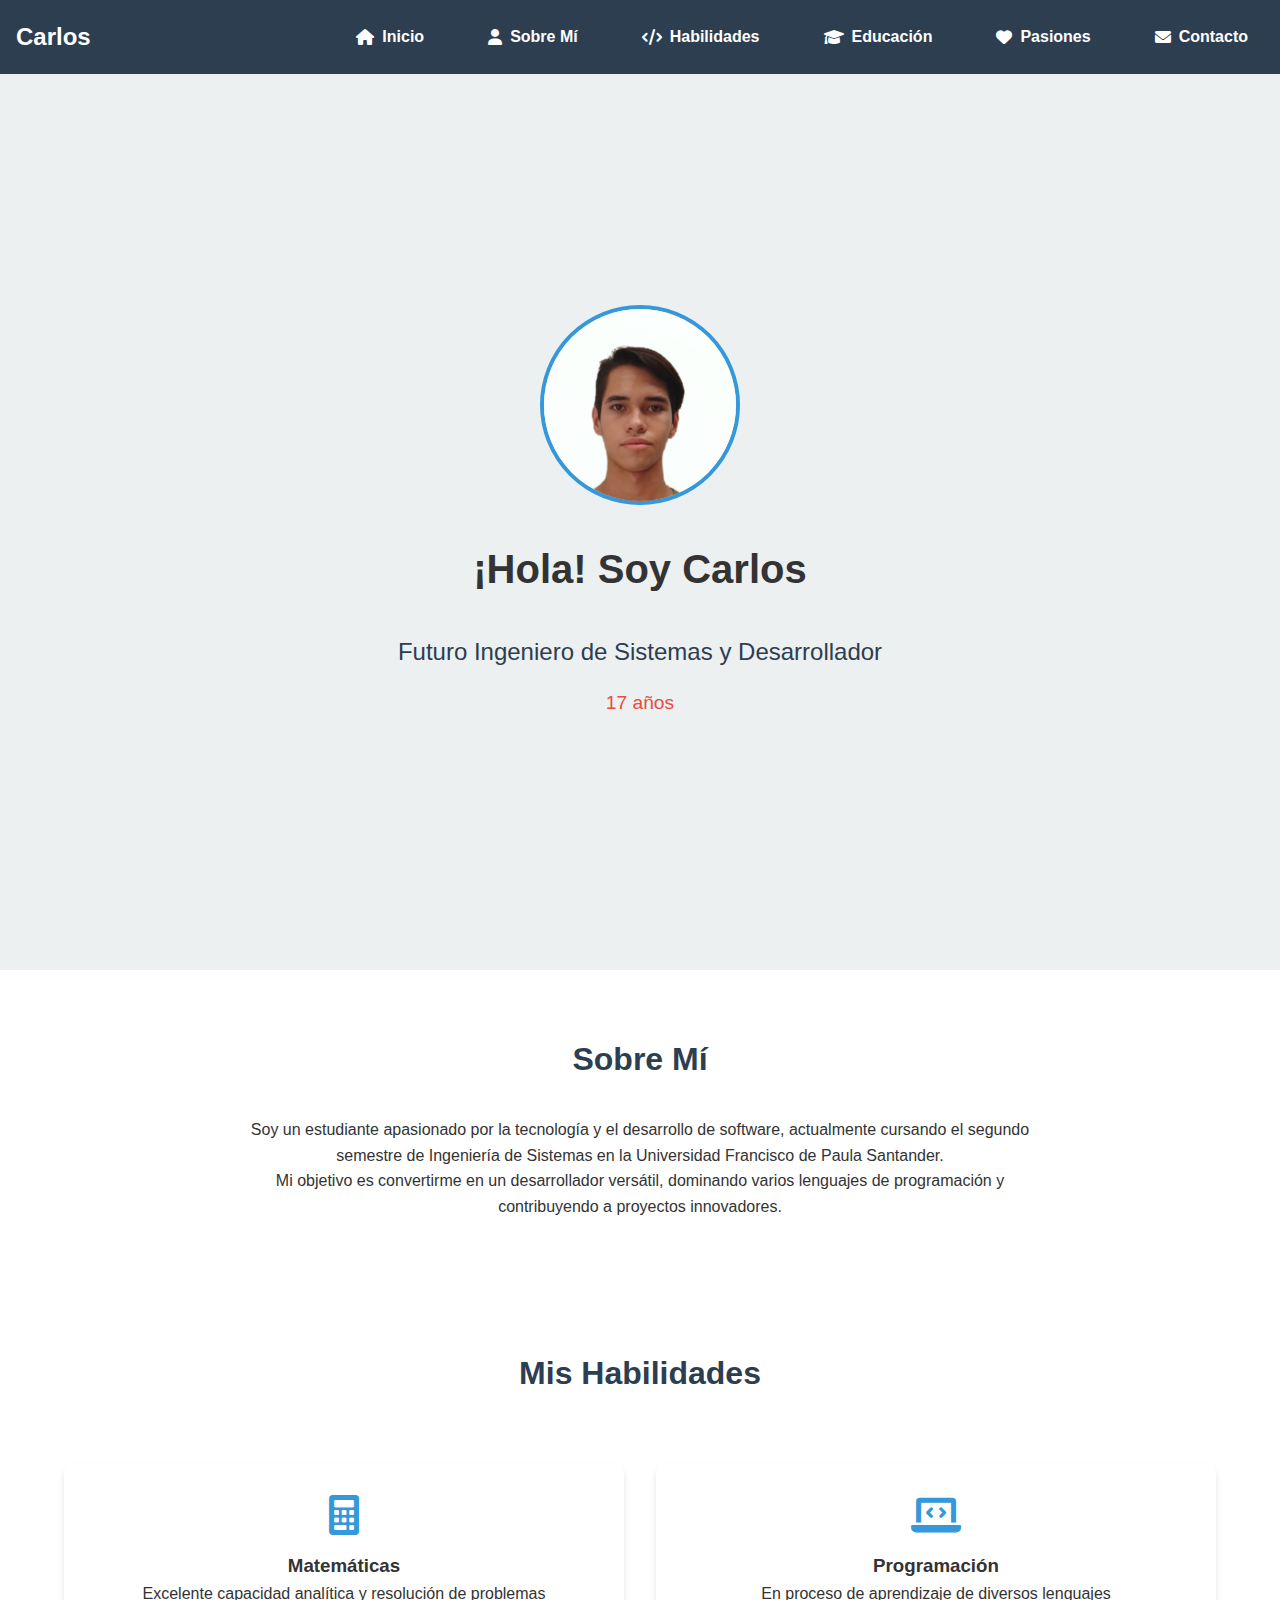
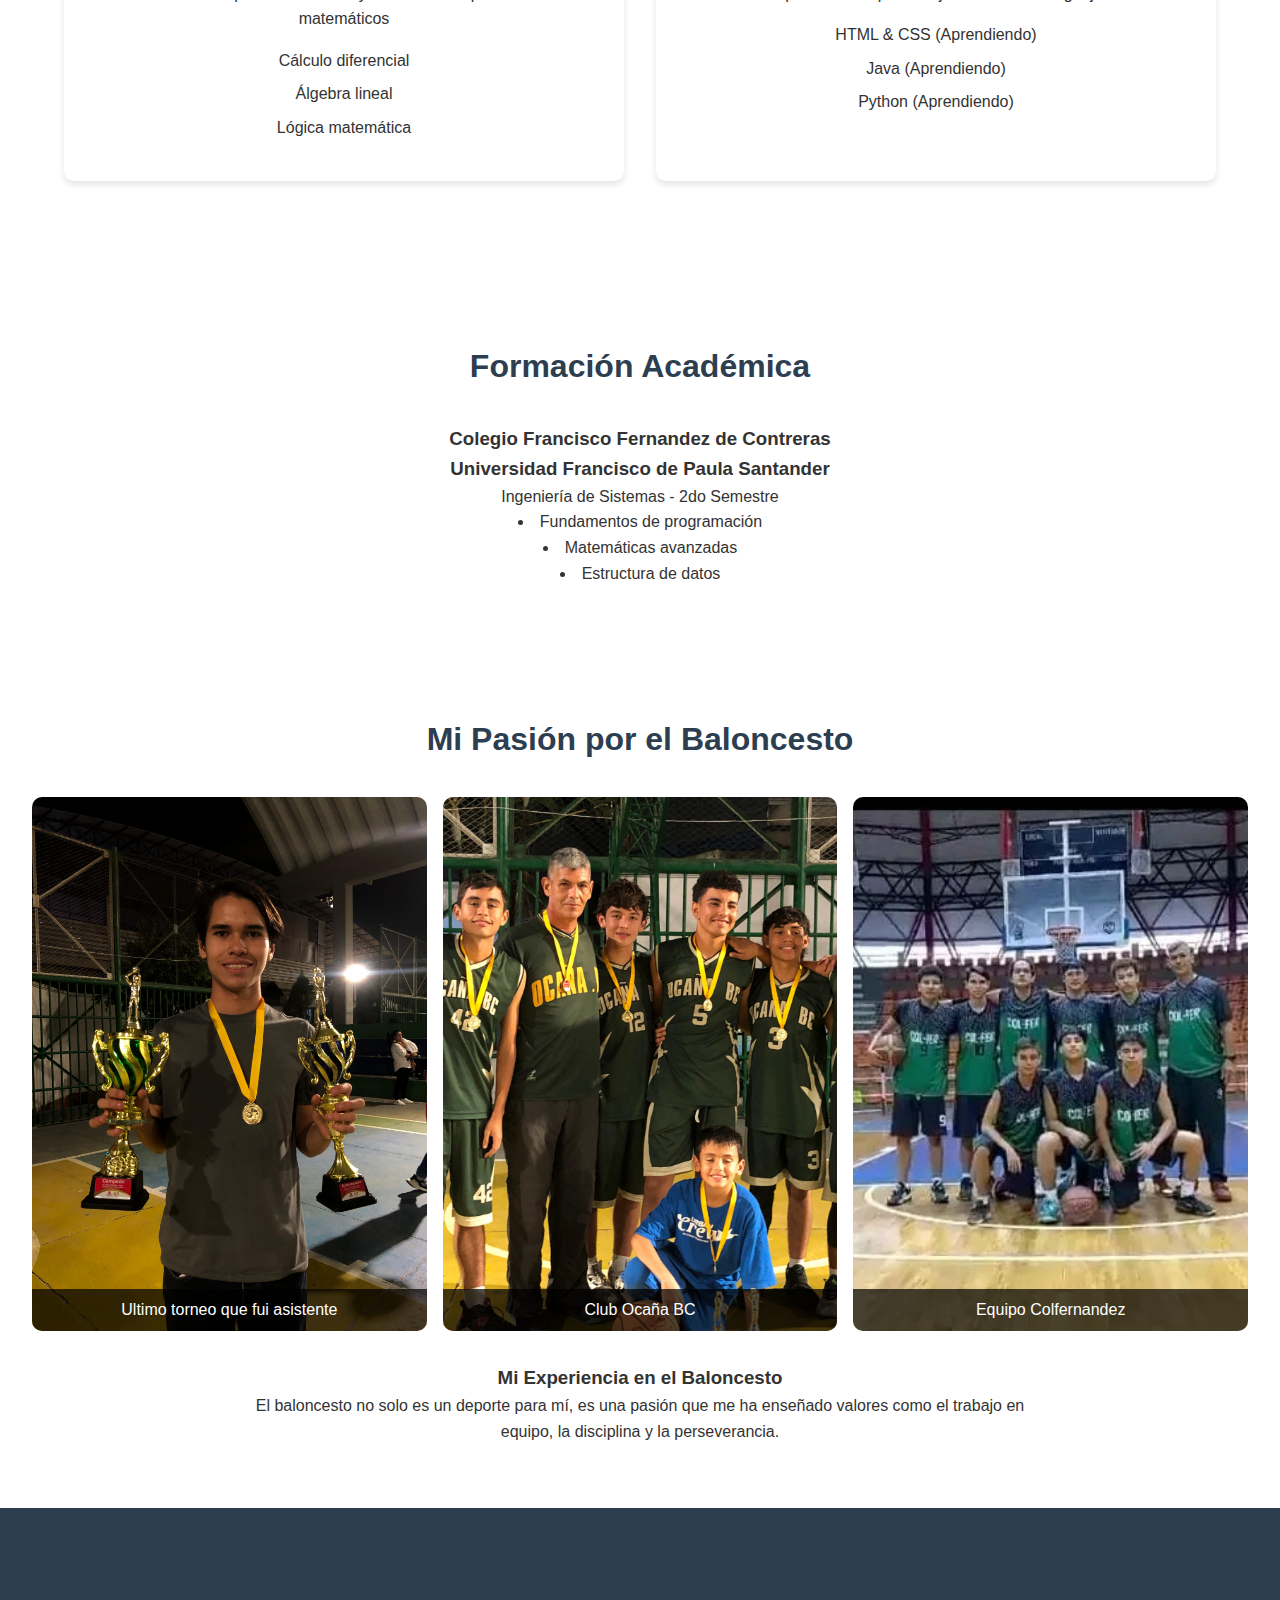
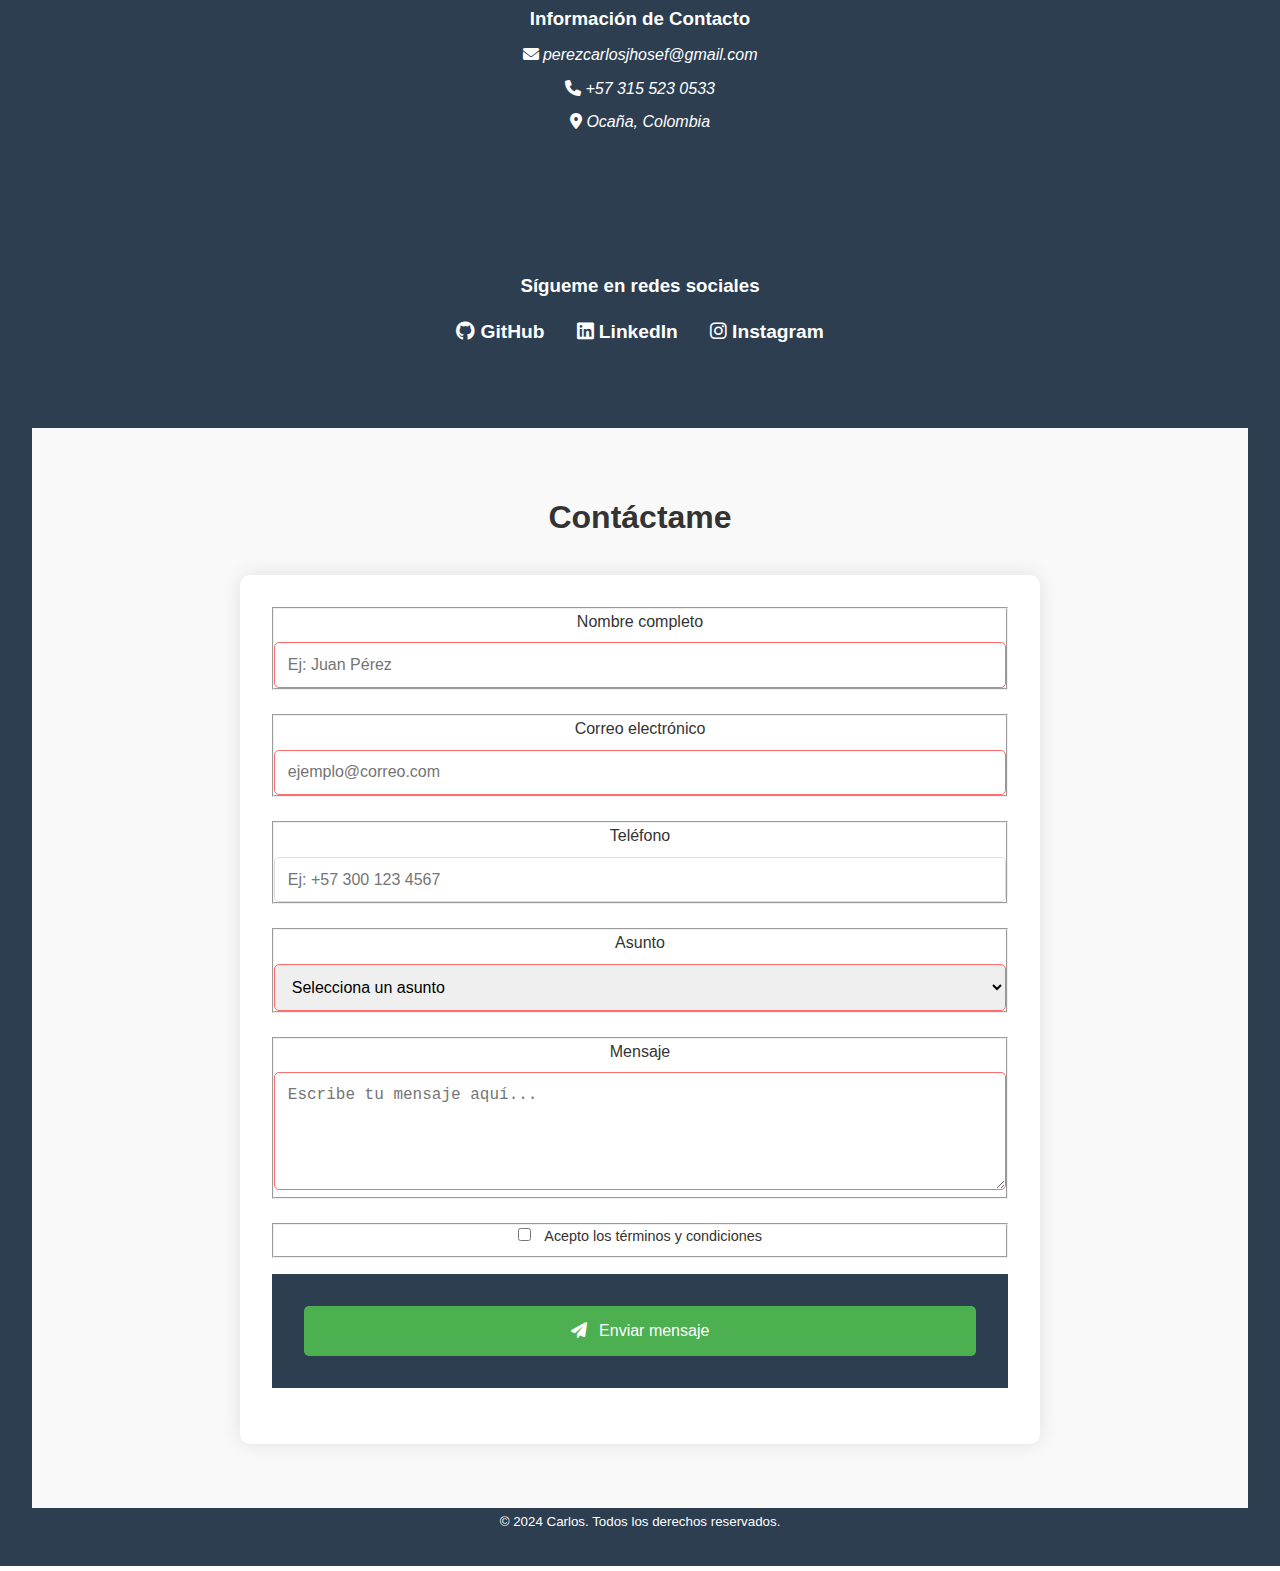
<file: index.html>
<!DOCTYPE html>
<html lang="es">
<head>
    <meta charset="UTF-8">
    <meta name="viewport" content="width=device-width, initial-scale=1.0">
    <title>Mi Currículum - Estudiante de Ingeniería</title>
    <link rel="stylesheet" href="Parcial 2 de mantenimiento/src/styles.css">
    <link rel="stylesheet" href="https://cdnjs.cloudflare.com/ajax/libs/font-awesome/6.0.0/css/all.min.css">
</head>
<body>

<header>
    <nav class="navbar">
        <span class="nav-brand">Carlos</span>
        <input type="checkbox" id="nav-toggle" class="nav-toggle">
        <label for="nav-toggle" class="nav-toggle-label">
            <span class="bar"></span>
            <span class="bar"></span>
            <span class="bar"></span>
        </label>
        <ul class="nav-menu">
            <li><a href="#inicio"><i class="fas fa-home"></i> Inicio</a></li>
            <li><a href="#sobre-mi"><i class="fas fa-user"></i> Sobre Mí</a></li>
            <li><a href="#habilidades"><i class="fas fa-code"></i> Habilidades</a></li>
            <li><a href="#educacion"><i class="fas fa-graduation-cap"></i> Educación</a></li>
            <li><a href="#pasiones"><i class="fas fa-heart"></i> Pasiones</a></li>
            <li><a href="#contacto"><i class="fas fa-envelope"></i> Contacto</a></li>
        </ul>
    </nav>
</header>

    <main>
        <section id="inicio" class="hero">
            <figure class="profile-image">
                <img src= "Parcial 2 de mantenimiento/src/1.jpg" alt="Tu Nombre - Foto de perfil">
            </figure>
            <h1>¡Hola! Soy Carlos</h1>
            <p class="frase">Futuro Ingeniero de Sistemas y Desarrollador</p>
            <p class="age">17 años</p>
        </section>

        <section id="sobre-mi" class="about">
            <h2>Sobre Mí</h2>
            <article class="about-content">
                <p>Soy un estudiante apasionado por la tecnología y el desarrollo de software, 
                    actualmente cursando el segundo semestre de Ingeniería de Sistemas en la 
                    Universidad Francisco de Paula Santander.</p>
                <p>Mi objetivo es convertirme en un desarrollador versátil, dominando 
                    varios lenguajes de programación y contribuyendo a proyectos innovadores.</p>
            </article>
        </section>

        <section id="habilidades" class="skills">
            <h2>Mis Habilidades</h2>
            <article class="skills-container">
                <section class="skill-card">
                    <i class="fas fa-calculator"></i>
                    <h3>Matemáticas</h3>
                    <p>Excelente capacidad analítica y resolución de problemas matemáticos</p>
                    <ul class="skill-list">
                        <li>Cálculo diferencial</li>
                        <li>Álgebra lineal</li>
                        <li>Lógica matemática</li>
                    </ul>
                </section>

                <section class="skill-card">
                    <i class="fas fa-laptop-code"></i>
                    <h3>Programación</h3>
                    <p>En proceso de aprendizaje de diversos lenguajes</p>
                    <ul class="skill-list">
                        <li>HTML & CSS (Aprendiendo) </li>
                        <li>Java (Aprendiendo)</li>
                        <li>Python (Aprendiendo)</li>
                    </ul>
                </section>
            </article>
        </section>

        <section id="educacion" class="education">
            <h2>Formación Académica</h2>
            <article class="education-card">
                <h3>Colegio Francisco Fernandez de Contreras</h3>
                <h3>Universidad Francisco de Paula Santander</h3>
                <p class="education-details">Ingeniería de Sistemas - 2do Semestre</p>
                <ul class="education-list">
                    <li>Fundamentos de programación</li>
                    <li>Matemáticas avanzadas</li>
                    <li>Estructura de datos</li>
                </ul>
            </article>
        </section>

        <section id="pasiones" class="passions">
            <h2>Mi Pasión por el Baloncesto</h2>
            <article class="basketball-gallery">
                <figure class="gallery-item">
                    <a href="Parcial 2 de mantenimiento/src/2.jpg" target="_blank" class="image-link">
                    <img src="Parcial 2 de mantenimiento/src/2.jpg" alt="Jugando baloncesto 1">
                    <figcaption>Ultimo torneo que fui asistente</figcaption>
                    </a>
                </figure>

                <figure class="gallery-item">
                    <a href="Parcial 2 de mantenimiento/src/3.jpg" target="_blank" class="image-link">
                    <img src="Parcial 2 de mantenimiento/src/3.jpg" alt="Jugando baloncesto 2">
                    <figcaption>Club Ocaña BC</figcaption>
                    </a>
                </figure>

                <figure class="gallery-item">
                    <a href="Parcial 2 de mantenimiento/src/4.jpg" target="_blank" class="image-link">
                    <img src="Parcial 2 de mantenimiento/src/4.jpg" alt="Jugando baloncesto 3">
                    <figcaption>Equipo Colfernandez</figcaption>
                    </a>
                </figure>
                
            </article>
            <article class="passion-description">
                <h3>Mi Experiencia en el Baloncesto</h3>
                <p>El baloncesto no solo es un deporte para mí, es una pasión que me ha 
                    enseñado valores como el trabajo en equipo, la disciplina y la 
                    perseverancia.</p>
            </article>
        </section>
    </main>

<footer>
    <section class="contact-info">
        <h3>Información de Contacto</h3>
        <address>
            <p><i class="fas fa-envelope"></i> perezcarlosjhosef@gmail.com</p>
            <p><i class="fas fa-phone"></i> +57 315 523 0533</p>
            <p><i class="fas fa-map-marker-alt"></i> Ocaña, Colombia</p>
        </address>
    </section>
    
    <section class="social-media">
        <h3>Sígueme en redes sociales</h3>
        <nav class="social-links">
            <ul>
                <li>
                    <a href="https://github.com/Carlos-ufpso" target="_blank">
                        <i class="fab fa-github"></i>
                        <span>GitHub</span>
                    </a>
                </li>
                <li>
                    <a href="https://www.linkedin.com/in/carlos-jhosef-perez-maldonado-481720339/" target="_blank">
                        <i class="fab fa-linkedin"></i>
                        <span>LinkedIn</span>
                    </a>
                </li>
                <li>
                    <a href="https://www.instagram.com/carlosj_maldonado23/" target="_blank">
                        <i class="fab fa-instagram"></i>
                        <span>Instagram</span>
                    </a>
                </li>
            </ul>
        </nav>
    </section>
    
    <section id="contacto" class="contact-section">
        <article class="contact-container">
            <h2>Contáctame</h2>
            <form action="#" method="POST" class="contact-form">
                <fieldset class="form-group">
                    <label for="nombre">Nombre completo</label>
                    <input type="text" id="nombre" name="nombre" required 
                        placeholder="Ej: Juan Pérez">
                </fieldset>
    
                <fieldset class="form-group">
                    <label for="email">Correo electrónico</label>
                    <input type="email" id="email" name="email" required 
                        placeholder="ejemplo@correo.com">
                </fieldset>
    
                <fieldset class="form-group">
                    <label for="telefono">Teléfono</label>
                    <input type="tel" id="telefono" name="telefono" 
                        placeholder="Ej: +57 300 123 4567">
                </fieldset>
    
                <fieldset class="form-group">
                    <label for="asunto">Asunto</label>
                    <select id="asunto" name="asunto" required>
                        <option value="">Selecciona un asunto</option>
                        <option value="colaboracion">Colaboración</option>
                        <option value="proyecto">Proyecto</option>
                        <option value="trabajo">Oportunidad laboral</option>
                        <option value="otro">Otro</option>
                    </select>
                </fieldset>
    
                <fieldset class="form-group">
                    <label for="mensaje">Mensaje</label>
                    <textarea id="mensaje" name="mensaje" rows="5" required 
                        placeholder="Escribe tu mensaje aquí..."></textarea>
                </fieldset>
    
                <fieldset class="form-group checkbox-group">
                    <label class="checkbox-container">
                        <input type="checkbox" name="terminos" required>
                        <span class="checkmark"></span>
                        Acepto los términos y condiciones
                    </label>
                </fieldset>
    
                <footer class="form-group">
                    <button type="submit" class="submit-btn">
                        <i class="fas fa-paper-plane"></i> Enviar mensaje
                    </button>
                </footer>
            </form>
        </article>
    </section>
    <small>&copy; 2024 Carlos. Todos los derechos reservados.</small>
</footer>
</body>
</html>
</file>
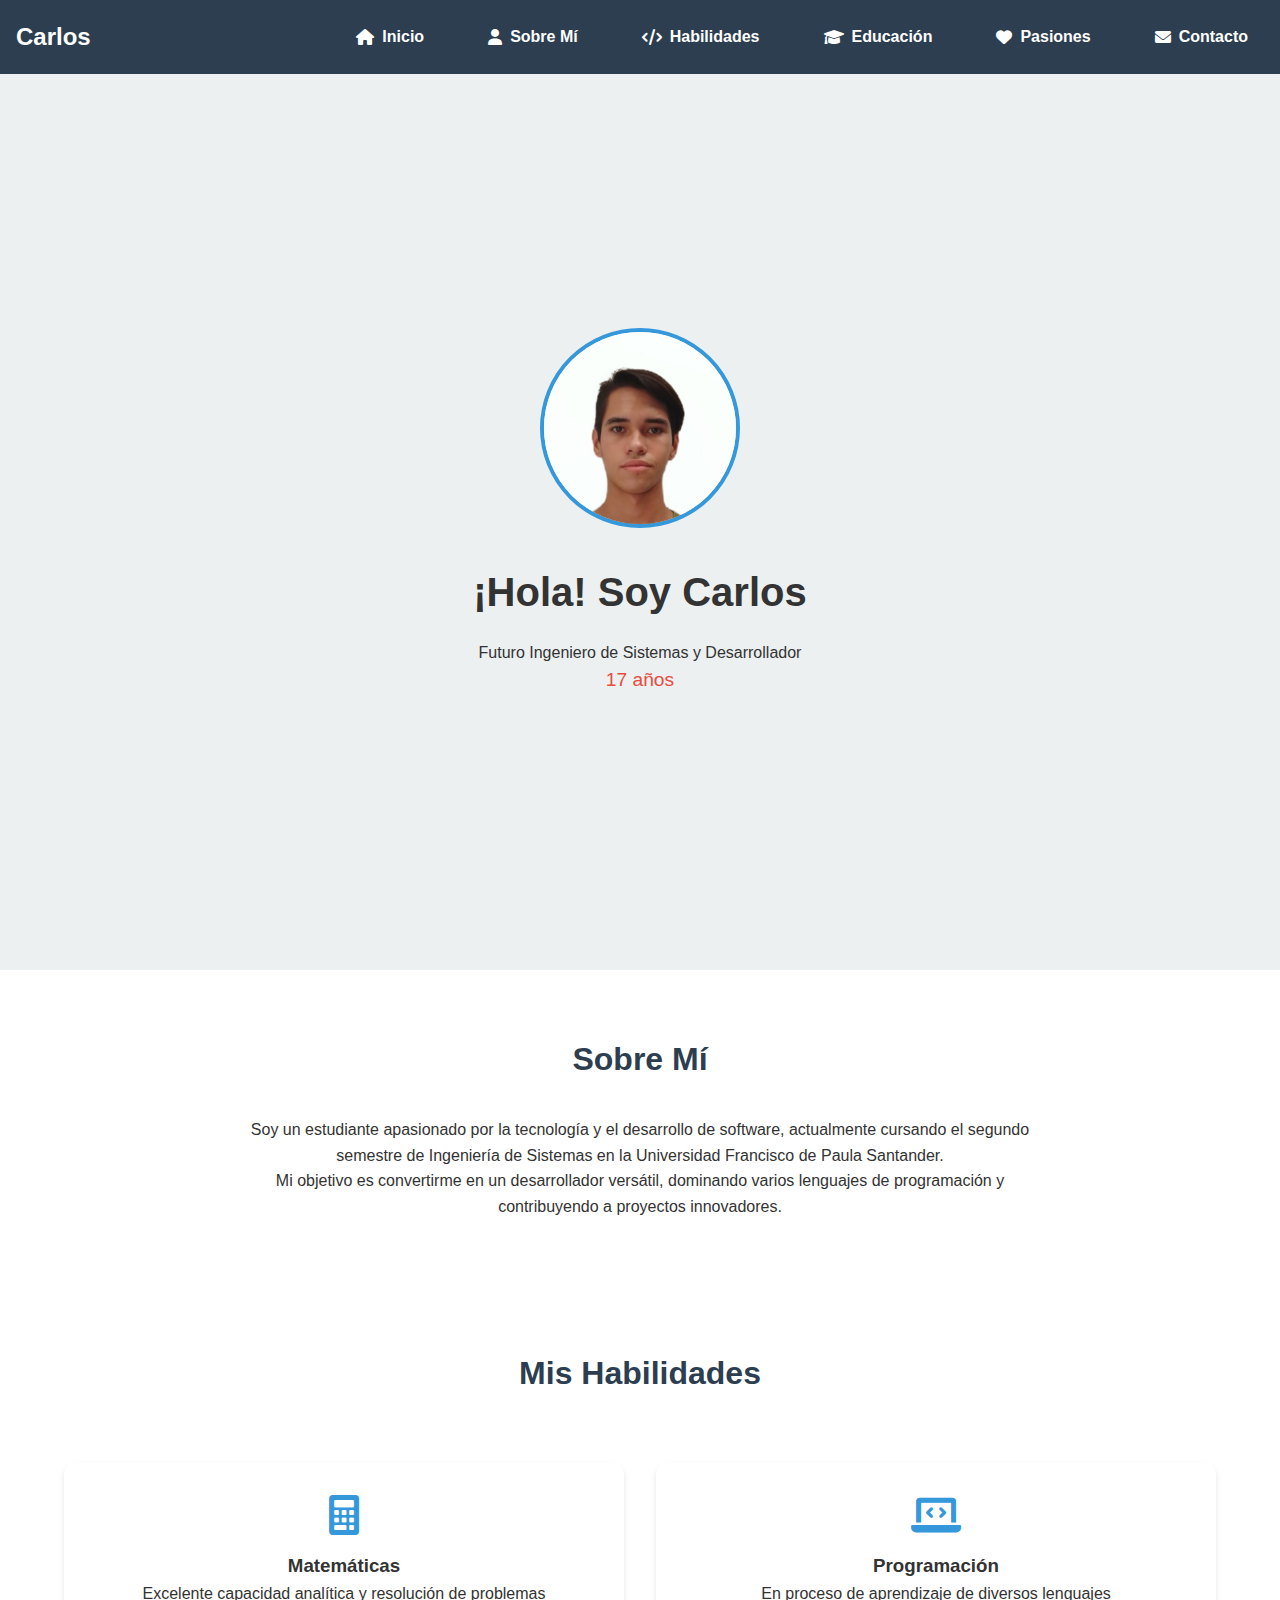
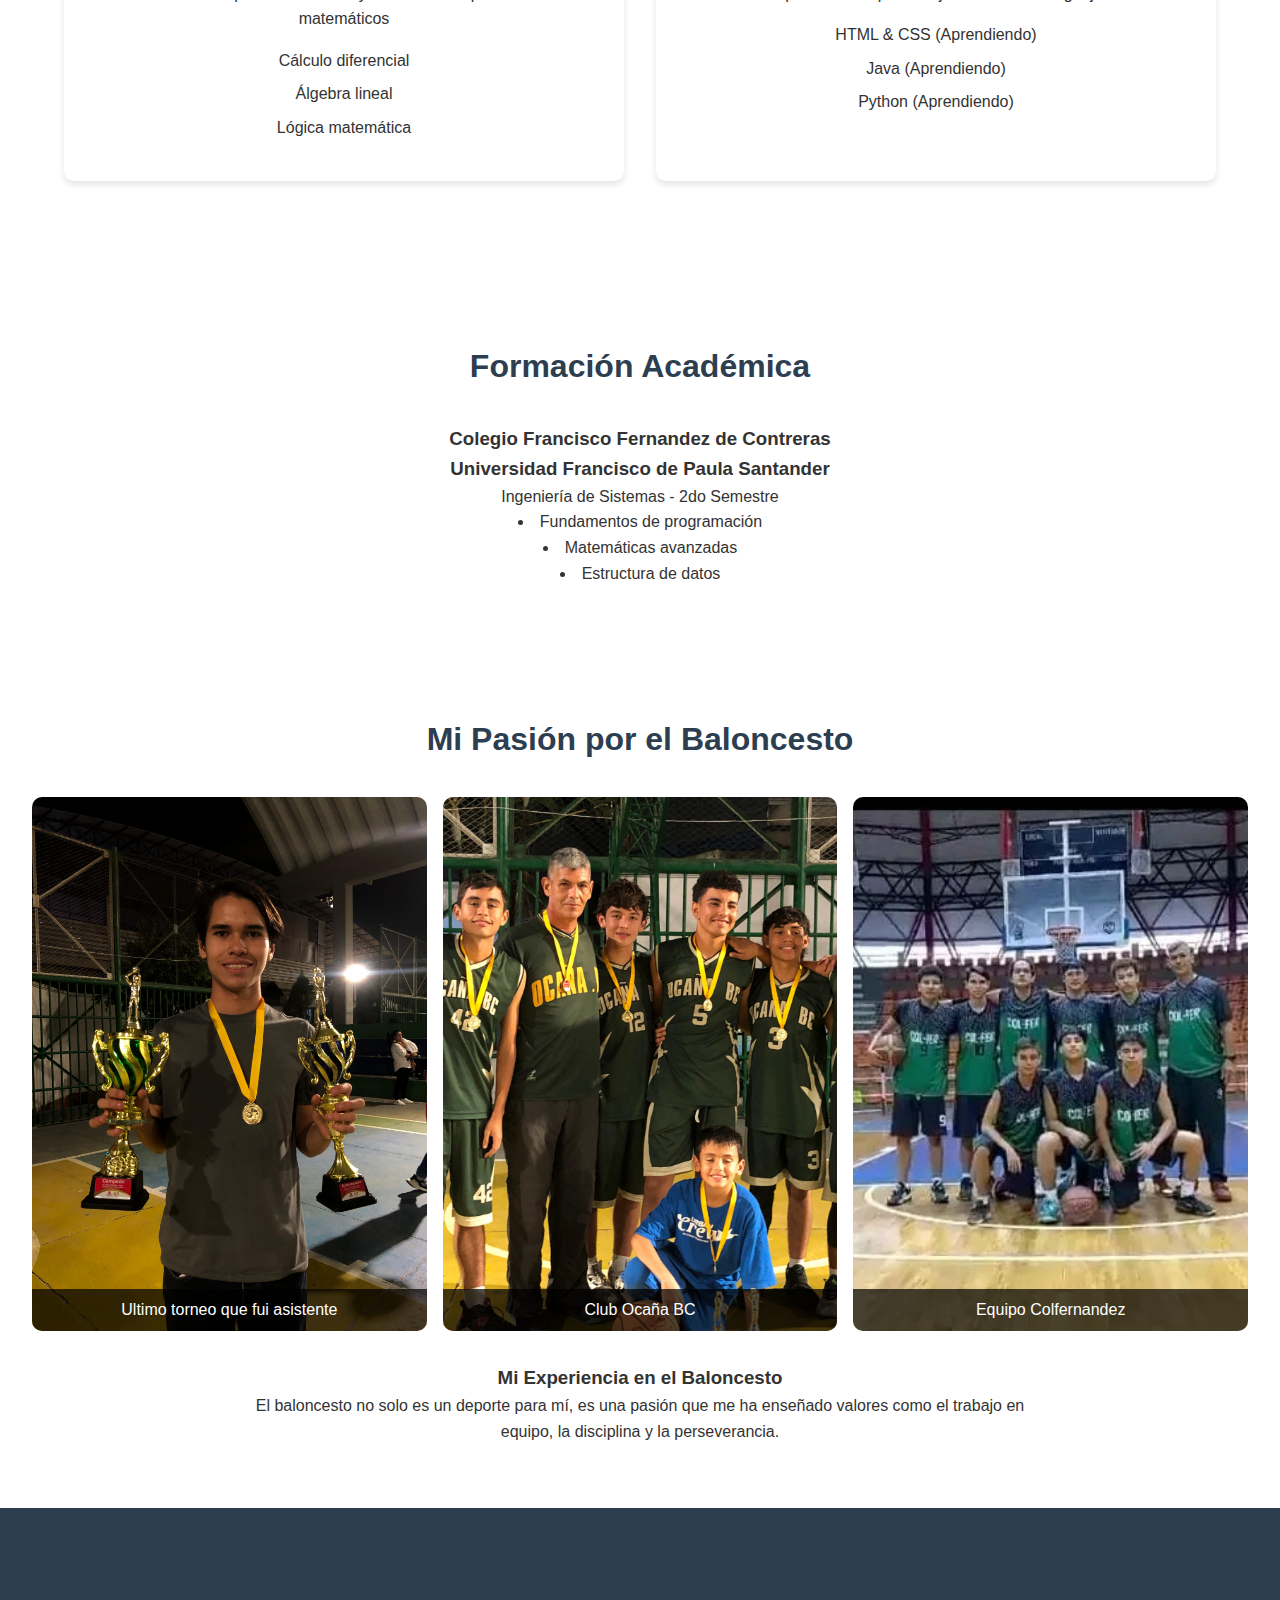
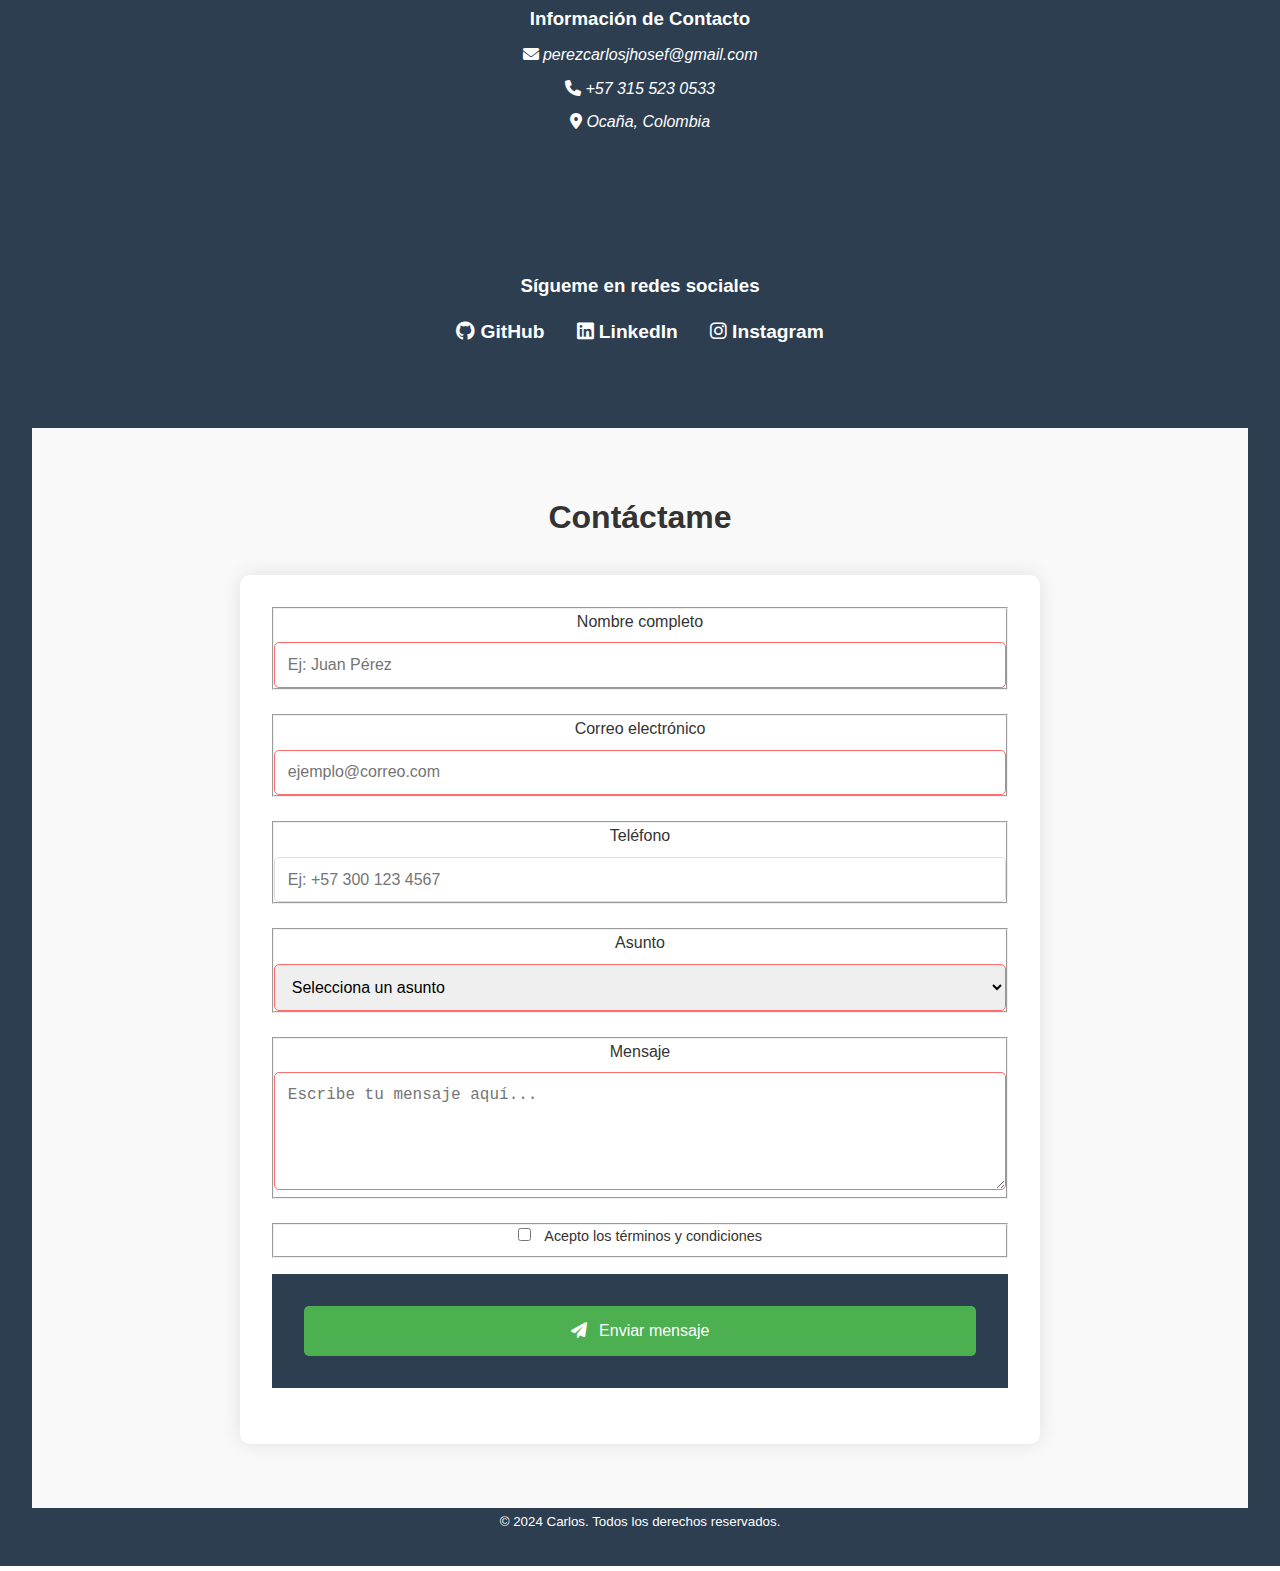
<file: pagina.html>
<!DOCTYPE html>
<html lang="es">
<head>
    <meta charset="UTF-8">
    <meta name="viewport" content="width=device-width, initial-scale=1.0">
    <title>Mi Currículum - Estudiante de Ingeniería</title>
    <link rel="stylesheet" href="Parcial 2 de mantenimiento/src/styles.css">
    <link rel="stylesheet" href="https://cdnjs.cloudflare.com/ajax/libs/font-awesome/6.0.0/css/all.min.css">
</head>
<body>

<header>
    <nav class="navbar">
        <span class="nav-brand">Carlos</span>
        <input type="checkbox" id="nav-toggle" class="nav-toggle">
        <label for="nav-toggle" class="nav-toggle-label">
            <span class="bar"></span>
            <span class="bar"></span>
            <span class="bar"></span>
        </label>
        <ul class="nav-menu">
            <li><a href="#inicio"><i class="fas fa-home"></i> Inicio</a></li>
            <li><a href="#sobre-mi"><i class="fas fa-user"></i> Sobre Mí</a></li>
            <li><a href="#habilidades"><i class="fas fa-code"></i> Habilidades</a></li>
            <li><a href="#educacion"><i class="fas fa-graduation-cap"></i> Educación</a></li>
            <li><a href="#pasiones"><i class="fas fa-heart"></i> Pasiones</a></li>
            <li><a href="#contacto"><i class="fas fa-envelope"></i> Contacto</a></li>
        </ul>
    </nav>
</header>

    <main>
        <section id="inicio" class="hero">
            <figure class="profile-image">
                <img src= "Parcial 2 de mantenimiento/src/1.jpg" alt="Tu Nombre - Foto de perfil">
            </figure>
            <h1>¡Hola! Soy Carlos</h1>
            <p class="subtitle">Futuro Ingeniero de Sistemas y Desarrollador</p>
            <p class="age">17 años</p>
        </section>

        <section id="sobre-mi" class="about">
            <h2>Sobre Mí</h2>
            <article class="about-content">
                <p>Soy un estudiante apasionado por la tecnología y el desarrollo de software, 
                    actualmente cursando el segundo semestre de Ingeniería de Sistemas en la 
                    Universidad Francisco de Paula Santander.</p>
                <p>Mi objetivo es convertirme en un desarrollador versátil, dominando 
                    varios lenguajes de programación y contribuyendo a proyectos innovadores.</p>
            </article>
        </section>

        <section id="habilidades" class="skills">
            <h2>Mis Habilidades</h2>
            <article class="skills-container">
                <section class="skill-card">
                    <i class="fas fa-calculator"></i>
                    <h3>Matemáticas</h3>
                    <p>Excelente capacidad analítica y resolución de problemas matemáticos</p>
                    <ul class="skill-list">
                        <li>Cálculo diferencial</li>
                        <li>Álgebra lineal</li>
                        <li>Lógica matemática</li>
                    </ul>
                </section>

                <section class="skill-card">
                    <i class="fas fa-laptop-code"></i>
                    <h3>Programación</h3>
                    <p>En proceso de aprendizaje de diversos lenguajes</p>
                    <ul class="skill-list">
                        <li>HTML & CSS (Aprendiendo) </li>
                        <li>Java (Aprendiendo)</li>
                        <li>Python (Aprendiendo)</li>
                    </ul>
                </section>
            </article>
        </section>

        <section id="educacion" class="education">
            <h2>Formación Académica</h2>
            <article class="education-card">
                <h3>Colegio Francisco Fernandez de Contreras</h3>
                <h3>Universidad Francisco de Paula Santander</h3>
                <p class="education-details">Ingeniería de Sistemas - 2do Semestre</p>
                <ul class="education-list">
                    <li>Fundamentos de programación</li>
                    <li>Matemáticas avanzadas</li>
                    <li>Estructura de datos</li>
                </ul>
            </article>
        </section>

        <section id="pasiones" class="passions">
            <h2>Mi Pasión por el Baloncesto</h2>
            <article class="basketball-gallery">
                <figure class="gallery-item">
                    <a href="Parcial 2 de mantenimiento/src/2.jpg" target="_blank" class="image-link">
                    <img src="Parcial 2 de mantenimiento/src/2.jpg" alt="Jugando baloncesto 1">
                    <figcaption>Ultimo torneo que fui asistente</figcaption>
                    </a>
                </figure>

                <figure class="gallery-item">
                    <a href="Parcial 2 de mantenimiento/src/3.jpg" target="_blank" class="image-link">
                    <img src="Parcial 2 de mantenimiento/src/3.jpg" alt="Jugando baloncesto 2">
                    <figcaption>Club Ocaña BC</figcaption>
                    </a>
                </figure>

                <figure class="gallery-item">
                    <a href="Parcial 2 de mantenimiento/src/4.jpg" target="_blank" class="image-link">
                    <img src="Parcial 2 de mantenimiento/src/4.jpg" alt="Jugando baloncesto 3">
                    <figcaption>Equipo Colfernandez</figcaption>
                    </a>
                </figure>
                
            </article>
            <article class="passion-description">
                <h3>Mi Experiencia en el Baloncesto</h3>
                <p>El baloncesto no solo es un deporte para mí, es una pasión que me ha 
                    enseñado valores como el trabajo en equipo, la disciplina y la 
                    perseverancia.</p>
            </article>
        </section>
    </main>

<footer>
    <section class="contact-info">
        <h3>Información de Contacto</h3>
        <address>
            <p><i class="fas fa-envelope"></i> perezcarlosjhosef@gmail.com</p>
            <p><i class="fas fa-phone"></i> +57 315 523 0533</p>
            <p><i class="fas fa-map-marker-alt"></i> Ocaña, Colombia</p>
        </address>
    </section>
    
    <section class="social-media">
        <h3>Sígueme en redes sociales</h3>
        <nav class="social-links">
            <ul>
                <li>
                    <a href="https://github.com/Carlos-ufpso" target="_blank">
                        <i class="fab fa-github"></i>
                        <span>GitHub</span>
                    </a>
                </li>
                <li>
                    <a href="https://www.linkedin.com/in/carlos-jhosef-perez-maldonado-481720339/" target="_blank">
                        <i class="fab fa-linkedin"></i>
                        <span>LinkedIn</span>
                    </a>
                </li>
                <li>
                    <a href="https://www.instagram.com/carlosj_maldonado23/" target="_blank">
                        <i class="fab fa-instagram"></i>
                        <span>Instagram</span>
                    </a>
                </li>
            </ul>
        </nav>
    </section>
    
    <!-- Formulario de contacto mejorado -->
    <section id="contacto" class="contact-section">
        <article class="contact-container">
            <h2>Contáctame</h2>
            <form action="#" method="POST" class="contact-form">
                <fieldset class="form-group">
                    <label for="nombre">Nombre completo</label>
                    <input type="text" id="nombre" name="nombre" required 
                        placeholder="Ej: Juan Pérez">
                </fieldset>
    
                <fieldset class="form-group">
                    <label for="email">Correo electrónico</label>
                    <input type="email" id="email" name="email" required 
                        placeholder="ejemplo@correo.com">
                </fieldset>
    
                <fieldset class="form-group">
                    <label for="telefono">Teléfono</label>
                    <input type="tel" id="telefono" name="telefono" 
                        placeholder="Ej: +57 300 123 4567">
                </fieldset>
    
                <fieldset class="form-group">
                    <label for="asunto">Asunto</label>
                    <select id="asunto" name="asunto" required>
                        <option value="">Selecciona un asunto</option>
                        <option value="colaboracion">Colaboración</option>
                        <option value="proyecto">Proyecto</option>
                        <option value="trabajo">Oportunidad laboral</option>
                        <option value="otro">Otro</option>
                    </select>
                </fieldset>
    
                <fieldset class="form-group">
                    <label for="mensaje">Mensaje</label>
                    <textarea id="mensaje" name="mensaje" rows="5" required 
                        placeholder="Escribe tu mensaje aquí..."></textarea>
                </fieldset>
    
                <fieldset class="form-group checkbox-group">
                    <label class="checkbox-container">
                        <input type="checkbox" name="terminos" required>
                        <span class="checkmark"></span>
                        Acepto los términos y condiciones
                    </label>
                </fieldset>
    
                <footer class="form-group">
                    <button type="submit" class="submit-btn">
                        <i class="fas fa-paper-plane"></i> Enviar mensaje
                    </button>
                </footer>
            </form>
        </article>
    </section>
    <small>&copy; 2024 Carlos. Todos los derechos reservados.</small>
</footer>
</body>
</html>
</file>
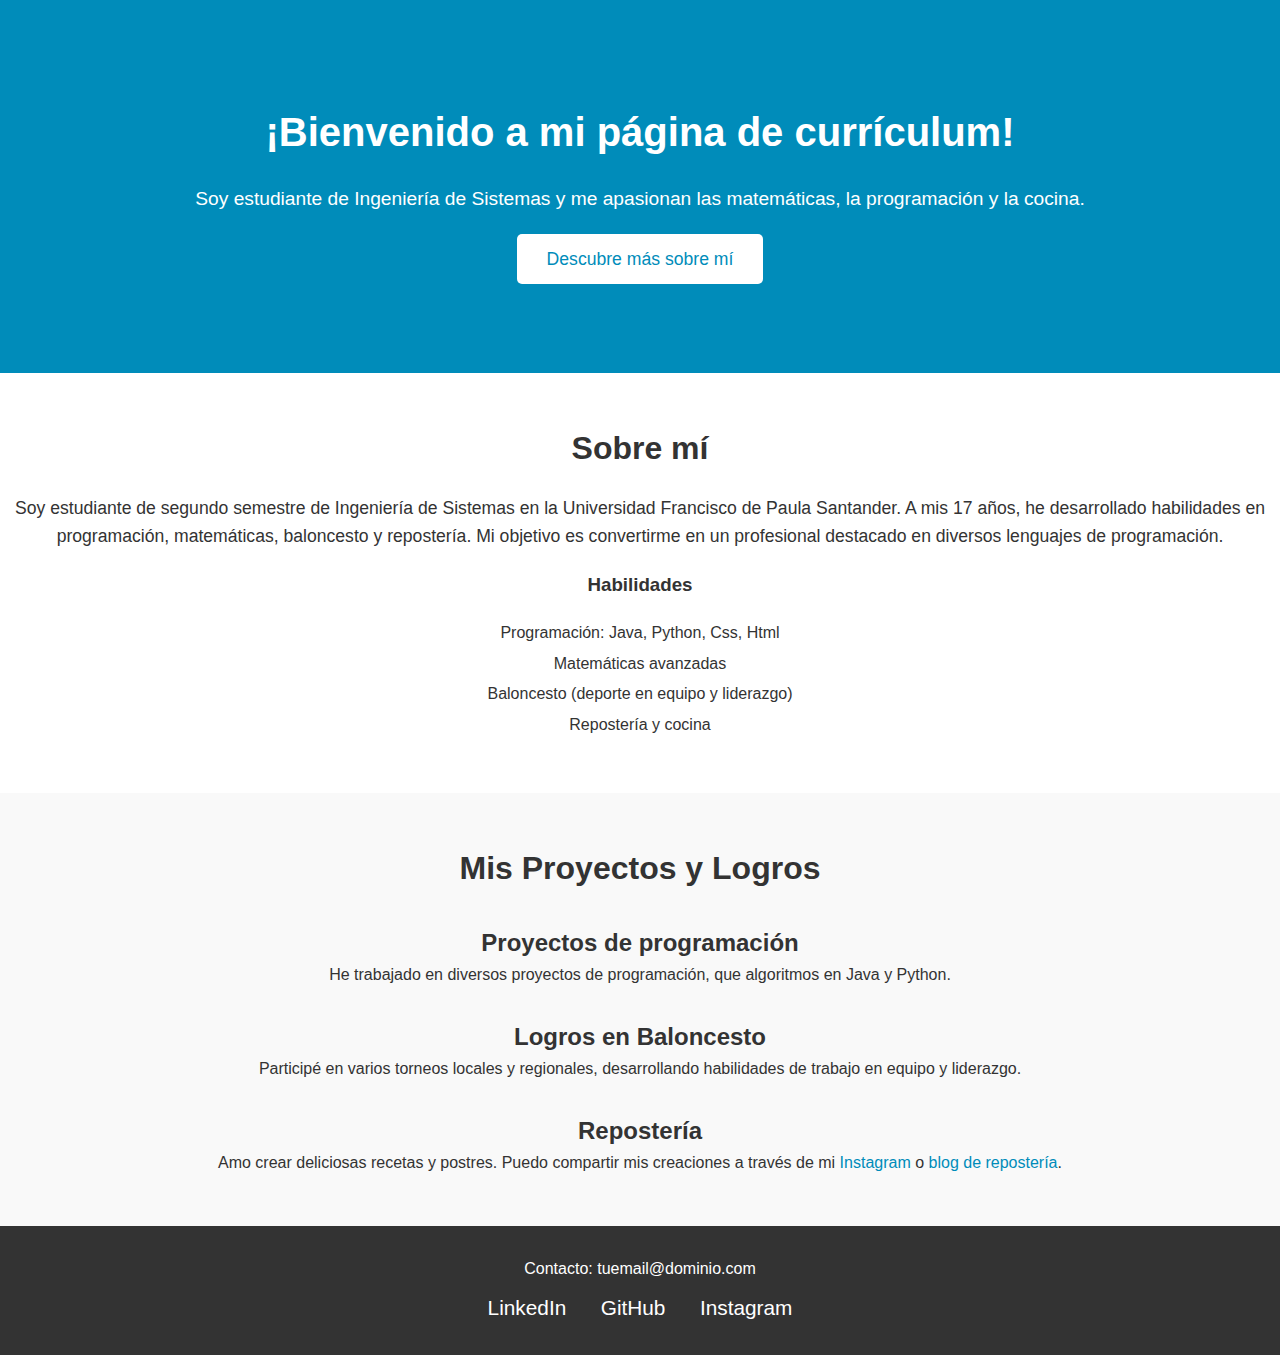
<file: Parcial 2 de mantenimiento/bin/pagina.html>
<!DOCTYPE html>
<html lang="es">
<head>
<meta charset="UTF-8">
<meta name="viewport" content="width=device-width, initial-scale=1.0">
<meta http-equiv="X-UA-Compatible" content="ie=edge">
<title>Mi Currículum - Ingeniero de Sistemas</title>
<link rel="stylesheet" href="styles.css">
</head>
<body>

<!-- Sección 1: CTA -->
<section id="cta">
    <h1>¡Bienvenido a mi página de currículum!</h1>
    <p>Soy estudiante de Ingeniería de Sistemas y me apasionan las matemáticas, la programación y la cocina.</p>
    <a href="#sobre-mi" class="btn">Descubre más sobre mí</a>
</section>

<!-- Sección 2: Sobre mí -->
<section id="sobre-mi">
    <h2>Sobre mí</h2>
    <p>Soy estudiante de segundo semestre de Ingeniería de Sistemas en la Universidad Francisco de Paula Santander. A mis 17 años, he desarrollado habilidades en programación, matemáticas, baloncesto y repostería. Mi objetivo es convertirme en un profesional destacado en diversos lenguajes de programación.</p>
    <h3>Habilidades</h3>
    <ul>
    <li>Programación: Java, Python, Css, Html</li>
    <li>Matemáticas avanzadas</li>
    <li>Baloncesto (deporte en equipo y liderazgo)</li>
    <li>Repostería y cocina</li>
    </ul>
</section>

<!-- Sección 3: Proyectos y Logros -->
<section id="proyectos">
    <h2>Mis Proyectos y Logros</h2>
    <h3>Proyectos de programación</h3>
    <p>He trabajado en diversos proyectos de programación, que algoritmos en Java y Python.</p>
    
    <h3>Logros en Baloncesto</h3>
    <p>Participé en varios torneos locales y regionales, desarrollando habilidades de trabajo en equipo y liderazgo.</p>

    <h3>Repostería</h3>
    <p>Amo crear deliciosas recetas y postres. Puedo compartir mis creaciones a través de mi <a href="#">Instagram</a> o <a href="#">blog de repostería</a>.</p>
</section>

<!-- Footer -->
<footer>
    <p>Contacto: <a href="mailto:tuemail@dominio.com">tuemail@dominio.com</a></p>
    <section class="social-links">
    <a href="https://www.linkedin.com" target="_blank">LinkedIn</a>
    <a href="https://github.com" target="_blank">GitHub</a>
    <a href="https://www.instagram.com" target="_blank">Instagram</a>
    </section>
</footer>

</body>
</html>
</file>
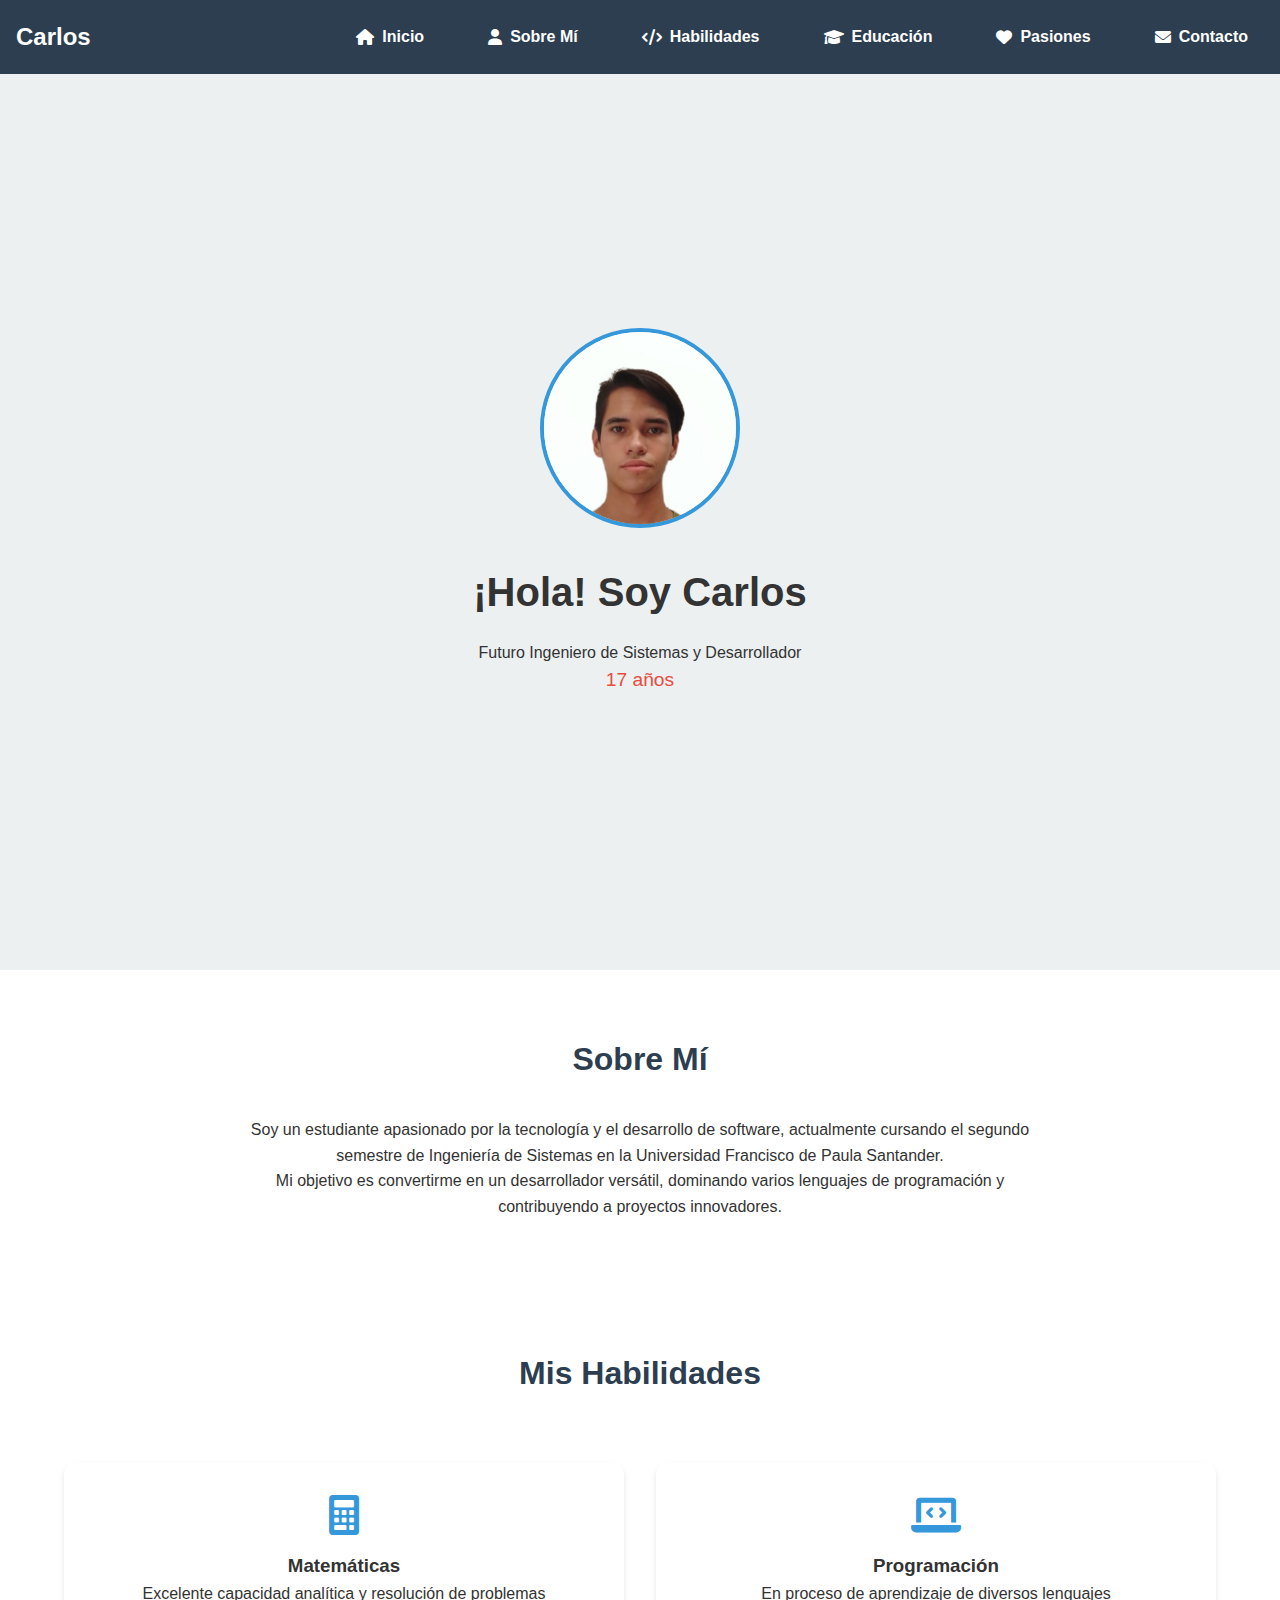
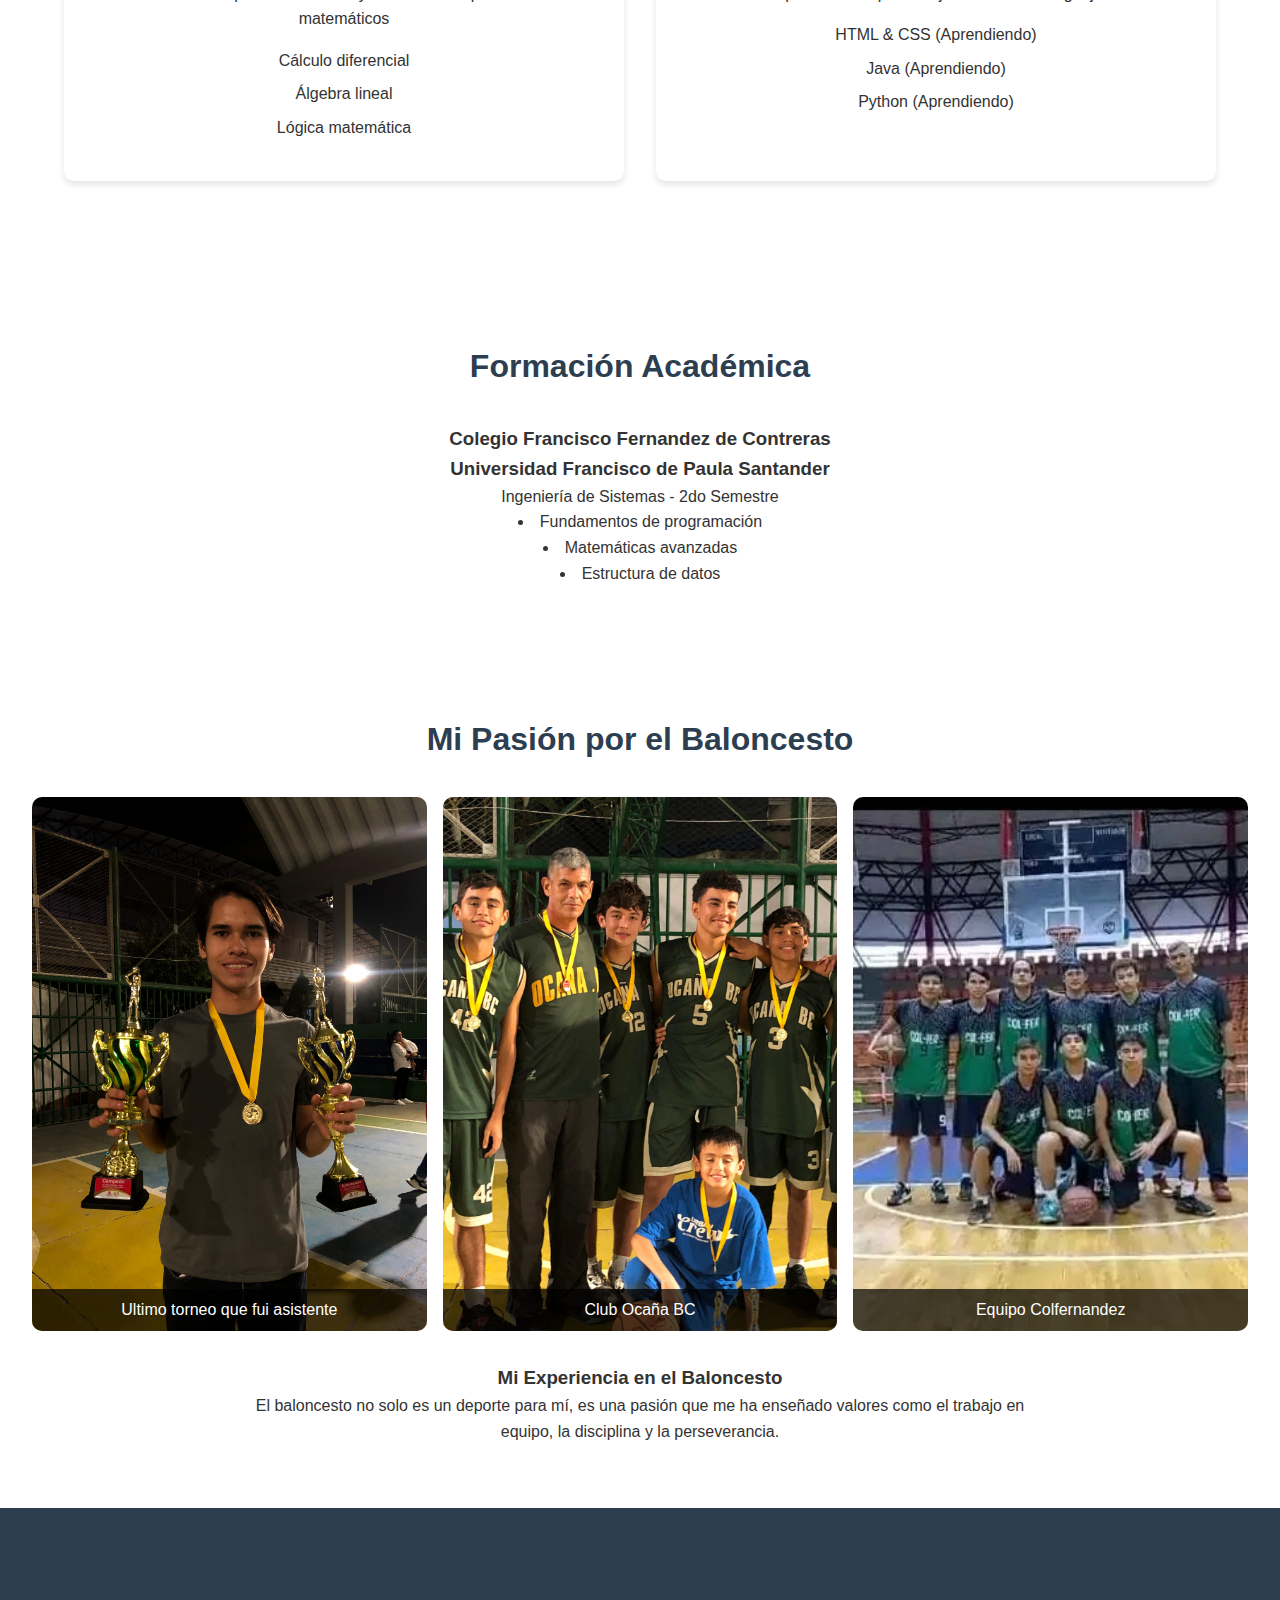
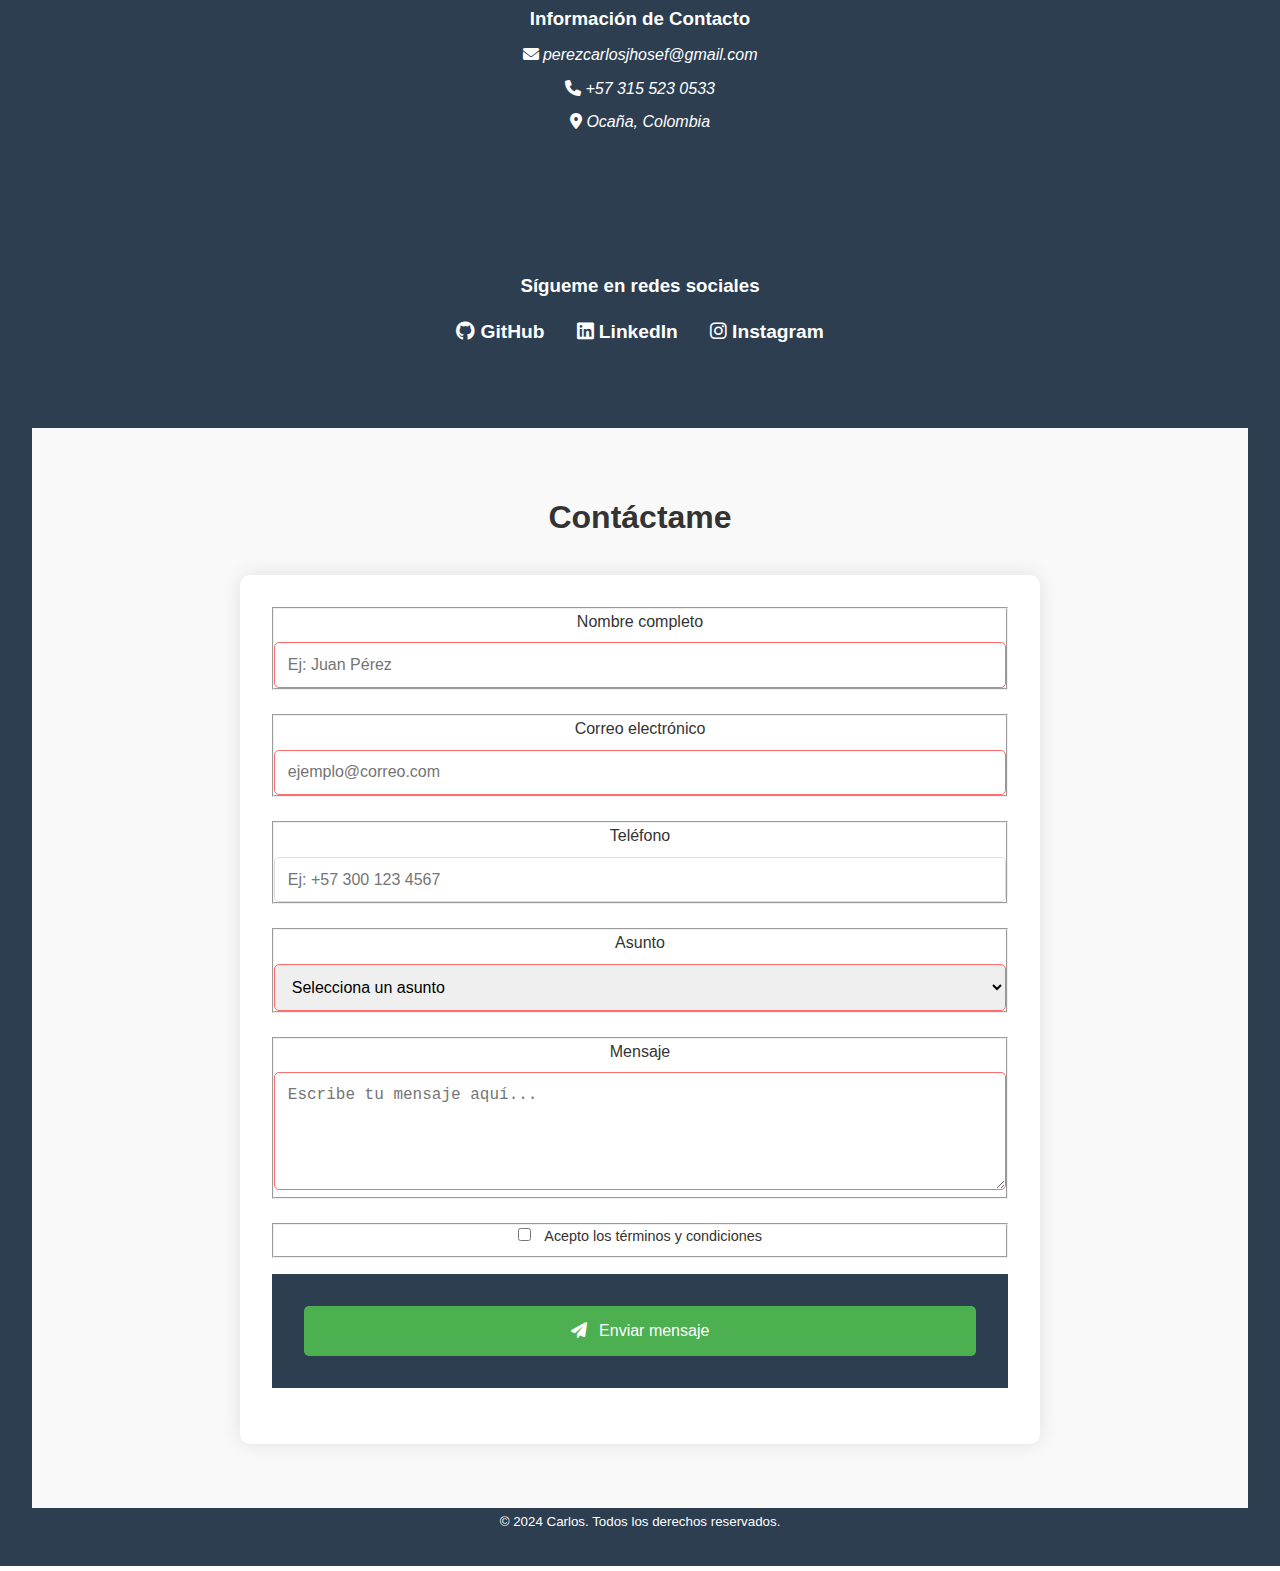
<file: Parcial 2 de mantenimiento/src/pagina.html>
<!DOCTYPE html>
<html lang="es">
<head>
    <meta charset="UTF-8">
    <meta name="viewport" content="width=device-width, initial-scale=1.0">
    <title>Mi Currículum - Estudiante de Ingeniería</title>
    <link rel="stylesheet" href="styles.css">
    <link rel="stylesheet" href="https://cdnjs.cloudflare.com/ajax/libs/font-awesome/6.0.0/css/all.min.css">
</head>
<body>

<header>
    <nav class="navbar">
        <span class="nav-brand">Carlos</span>
        <input type="checkbox" id="nav-toggle" class="nav-toggle">
        <label for="nav-toggle" class="nav-toggle-label">
            <span class="bar"></span>
            <span class="bar"></span>
            <span class="bar"></span>
        </label>
        <ul class="nav-menu">
            <li><a href="#inicio"><i class="fas fa-home"></i> Inicio</a></li>
            <li><a href="#sobre-mi"><i class="fas fa-user"></i> Sobre Mí</a></li>
            <li><a href="#habilidades"><i class="fas fa-code"></i> Habilidades</a></li>
            <li><a href="#educacion"><i class="fas fa-graduation-cap"></i> Educación</a></li>
            <li><a href="#pasiones"><i class="fas fa-heart"></i> Pasiones</a></li>
            <li><a href="#contacto"><i class="fas fa-envelope"></i> Contacto</a></li>
        </ul>
    </nav>
</header>

    <main>
        <section id="inicio" class="hero">
            <figure class="profile-image">
                <img src= "1.jpg" alt="Tu Nombre - Foto de perfil">
            </figure>
            <h1>¡Hola! Soy Carlos</h1>
            <p class="subtitle">Futuro Ingeniero de Sistemas y Desarrollador</p>
            <p class="age">17 años</p>
        </section>

        <section id="sobre-mi" class="about">
            <h2>Sobre Mí</h2>
            <article class="about-content">
                <p>Soy un estudiante apasionado por la tecnología y el desarrollo de software, 
                    actualmente cursando el segundo semestre de Ingeniería de Sistemas en la 
                    Universidad Francisco de Paula Santander.</p>
                <p>Mi objetivo es convertirme en un desarrollador versátil, dominando 
                    varios lenguajes de programación y contribuyendo a proyectos innovadores.</p>
            </article>
        </section>

        <section id="habilidades" class="skills">
            <h2>Mis Habilidades</h2>
            <article class="skills-container">
                <section class="skill-card">
                    <i class="fas fa-calculator"></i>
                    <h3>Matemáticas</h3>
                    <p>Excelente capacidad analítica y resolución de problemas matemáticos</p>
                    <ul class="skill-list">
                        <li>Cálculo diferencial</li>
                        <li>Álgebra lineal</li>
                        <li>Lógica matemática</li>
                    </ul>
                </section>

                <section class="skill-card">
                    <i class="fas fa-laptop-code"></i>
                    <h3>Programación</h3>
                    <p>En proceso de aprendizaje de diversos lenguajes</p>
                    <ul class="skill-list">
                        <li>HTML & CSS (Aprendiendo) </li>
                        <li>Java (Aprendiendo)</li>
                        <li>Python (Aprendiendo)</li>
                    </ul>
                </section>
            </article>
        </section>

        <section id="educacion" class="education">
            <h2>Formación Académica</h2>
            <article class="education-card">
                <h3>Colegio Francisco Fernandez de Contreras</h3>
                <h3>Universidad Francisco de Paula Santander</h3>
                <p class="education-details">Ingeniería de Sistemas - 2do Semestre</p>
                <ul class="education-list">
                    <li>Fundamentos de programación</li>
                    <li>Matemáticas avanzadas</li>
                    <li>Estructura de datos</li>
                </ul>
            </article>
        </section>

        <section id="pasiones" class="passions">
            <h2>Mi Pasión por el Baloncesto</h2>
            <article class="basketball-gallery">
                <figure class="gallery-item">
                    <a href="2.jpg" target="_blank" class="image-link">
                    <img src="2.jpg" alt="Jugando baloncesto 1">
                    <figcaption>Ultimo torneo que fui asistente</figcaption>
                    </a>
                </figure>

                <figure class="gallery-item">
                    <a href="3.jpg" target="_blank" class="image-link">
                    <img src="3.jpg" alt="Jugando baloncesto 2">
                    <figcaption>Club Ocaña BC</figcaption>
                    </a>
                </figure>

                <figure class="gallery-item">
                    <a href="4.jpg" target="_blank" class="image-link">
                    <img src="4.jpg" alt="Jugando baloncesto 3">
                    <figcaption>Equipo Colfernandez</figcaption>
                    </a>
                </figure>
                
            </article>
            <article class="passion-description">
                <h3>Mi Experiencia en el Baloncesto</h3>
                <p>El baloncesto no solo es un deporte para mí, es una pasión que me ha 
                    enseñado valores como el trabajo en equipo, la disciplina y la 
                    perseverancia.</p>
            </article>
        </section>
    </main>

<footer>
    <section class="contact-info">
        <h3>Información de Contacto</h3>
        <address>
            <p><i class="fas fa-envelope"></i> perezcarlosjhosef@gmail.com</p>
            <p><i class="fas fa-phone"></i> +57 315 523 0533</p>
            <p><i class="fas fa-map-marker-alt"></i> Ocaña, Colombia</p>
        </address>
    </section>
    
    <section class="social-media">
        <h3>Sígueme en redes sociales</h3>
        <nav class="social-links">
            <ul>
                <li>
                    <a href="https://github.com/Carlos-ufpso" target="_blank">
                        <i class="fab fa-github"></i>
                        <span>GitHub</span>
                    </a>
                </li>
                <li>
                    <a href="https://www.linkedin.com/in/carlos-jhosef-perez-maldonado-481720339/" target="_blank">
                        <i class="fab fa-linkedin"></i>
                        <span>LinkedIn</span>
                    </a>
                </li>
                <li>
                    <a href="https://www.instagram.com/carlosj_maldonado23/" target="_blank">
                        <i class="fab fa-instagram"></i>
                        <span>Instagram</span>
                    </a>
                </li>
            </ul>
        </nav>
    </section>
    
    <!-- Formulario de contacto mejorado -->
    <section id="contacto" class="contact-section">
        <article class="contact-container">
            <h2>Contáctame</h2>
            <form action="#" method="POST" class="contact-form">
                <fieldset class="form-group">
                    <label for="nombre">Nombre completo</label>
                    <input type="text" id="nombre" name="nombre" required 
                        placeholder="Ej: Juan Pérez">
                </fieldset>
    
                <fieldset class="form-group">
                    <label for="email">Correo electrónico</label>
                    <input type="email" id="email" name="email" required 
                        placeholder="ejemplo@correo.com">
                </fieldset>
    
                <fieldset class="form-group">
                    <label for="telefono">Teléfono</label>
                    <input type="tel" id="telefono" name="telefono" 
                        placeholder="Ej: +57 300 123 4567">
                </fieldset>
    
                <fieldset class="form-group">
                    <label for="asunto">Asunto</label>
                    <select id="asunto" name="asunto" required>
                        <option value="">Selecciona un asunto</option>
                        <option value="colaboracion">Colaboración</option>
                        <option value="proyecto">Proyecto</option>
                        <option value="trabajo">Oportunidad laboral</option>
                        <option value="otro">Otro</option>
                    </select>
                </fieldset>
    
                <fieldset class="form-group">
                    <label for="mensaje">Mensaje</label>
                    <textarea id="mensaje" name="mensaje" rows="5" required 
                        placeholder="Escribe tu mensaje aquí..."></textarea>
                </fieldset>
    
                <fieldset class="form-group checkbox-group">
                    <label class="checkbox-container">
                        <input type="checkbox" name="terminos" required>
                        <span class="checkmark"></span>
                        Acepto los términos y condiciones
                    </label>
                </fieldset>
    
                <footer class="form-group">
                    <button type="submit" class="submit-btn">
                        <i class="fas fa-paper-plane"></i> Enviar mensaje
                    </button>
                </footer>
            </form>
        </article>
    </section>
    <small>&copy; 2024 Carlos. Todos los derechos reservados.</small>
</footer>
</body>
</html>
</file>
<file: Parcial 2 de mantenimiento/src/styles.css>
:root {
    --primary-color: #2c3e50;
    --secondary-color: #3498db;
    --accent-color: #e74c3c;
    --text-color: #333;
    --light-bg: #ecf0f1;
    --card-shadow: 0 4px 6px rgba(0, 0, 0, 0.1);
}

* {
    margin: 0;
    padding: 0;
    box-sizing: border-box;
}

html {
    scroll-behavior: smooth;
}

body {
    font-family: 'Arial', sans-serif;
    line-height: 1.6;
    color: var(--text-color);
}

header {
    background-color: var(--primary-color);
    padding: 1rem;
    position: fixed;
    width: 100%;
    top: 0;
    z-index: 1000;
}

nav ul {
    list-style: none;
    display: flex;
    justify-content: center;
    gap: 2rem;
}

nav a {
    color: white;
    text-decoration: none;
    font-weight: bold;
    transition: color 0.3s ease;
}

nav a:hover {
    color: var(--secondary-color);
}

.hero {
    height: 100vh;
    display: flex;
    flex-direction: column;
    justify-content: center;
    align-items: center;
    text-align: center;
    background-color: var(--light-bg);
    padding: 2rem;
    margin-top: 60px;
}

.profile-image {
    width: 200px;
    height: 200px;
    border-radius: 50%;
    overflow: hidden;
    margin-bottom: 2rem;
    border: 4px solid var(--secondary-color);
}

.profile-image img {
    width: 100%;
    height: 100%;
    object-fit: cover;
}

.frase {
    font-size: 1.5rem;
    color: var(--primary-color);
    margin: 1rem 0;
}

.age {
    font-size: 1.2rem;
    color: var(--accent-color);
    margin-bottom: 1rem;
}



.cta-button:hover {
    transform: scale(1.05);
}

section {
    padding: 4rem 2rem;
}

h1 {
    font-size: 2.5rem;
    margin-bottom: 1rem;
}

h2 {
    font-size: 2rem;
    margin-bottom: 2rem;
    text-align: center;
    color: var(--primary-color);
}

.skills-container {
    display: grid;
    grid-template-columns: repeat(auto-fit, minmax(300px, 1fr));
    gap: 2rem;
    padding: 2rem;
}

.skill-card {
    background-color: white;
    padding: 2rem;
    border-radius: 10px;
    box-shadow: var(--card-shadow);
    text-align: center;
    transition: transform 0.3s ease;
}

.skill-card:hover {
    transform: translateY(-5px);
}

.skill-card i {
    font-size: 2.5rem;
    color: var(--secondary-color);
    margin-bottom: 1rem;
}

.skill-list {
    list-style: none;
    margin-top: 1rem;
}

.skill-list li {
    margin: 0.5rem 0;
}

.basketball-gallery {
    display: grid;
    grid-template-columns: repeat(3, 1fr);
    gap: 1rem;
    margin: 2rem 0;
}

.gallery-item {
    position: relative;
    overflow: hidden;
    border-radius: 10px;
}

.gallery-item img {
    width: 100%;
    height: 300px;
    object-fit: cover;
    transition: transform 0.3s ease;
}

.gallery-item:hover img {
    transform: scale(1.05);
}

.gallery-item figcaption {
    position: absolute;
    bottom: 0;
    left: 0;
    right: 0;
    background: rgba(0, 0, 0, 0.7);
    color: white;
    padding: 0.5rem;
    text-align: center;
}

footer {
    background-color: var(--primary-color);
    color: white;
    padding: 2rem;
    text-align: center;
}

.social-links ul {
    list-style: none;
    display: flex;
    justify-content: center;
    gap: 2rem;
    margin: 1rem 0;
}

.social-links a {
    color: white;
    text-decoration: none;
    font-size: 1.2rem;
    transition: color 0.3s ease;
}

.social-links a:hover {
    color: var(--secondary-color);
}

@media (max-width: 768px) {
    header nav ul {
        flex-direction: column;
        align-items: center;
    }

    .basketball-gallery {
        grid-template-columns: 1fr;
    }

    .skills-container {
        grid-template-columns: 1fr;
    }

    .hero {
        padding: 1rem;
        margin-top: 80px;
    }

    h1 {
        font-size: 2rem;
    }

    .profile-image {
        width: 150px;
        height: 150px;
    }
}

@keyframes fadeIn {
    from {
        opacity: 0;
        transform: translateY(20px);
    }
    to {
        opacity: 1;
        transform: translateY(0);
    }
}

.skill-card, .education-card, .gallery-item {
    animation: fadeIn 0.5s ease-out forwards;
}

.image-link {
    display: block;
    width: 100%;
    height: 100%;
    text-decoration: none;
    color: inherit;
    cursor: zoom-in;
    position: relative;
}

.image-link::before {
    content: '🔍';
    position: absolute;
    top: 50%;
    left: 50%;
    transform: translate(-50%, -50%);
    background: rgba(0, 0, 0, 0.5);
    color: white;
    width: 100%;
    height: 100%;
    display: flex;
    justify-content: center;
    align-items: center;
    font-size: 2rem;
    opacity: 0;
    transition: opacity 0.3s ease;
}

.image-link:hover::before {
    opacity: 1;
}

.gallery-item img,
.profile-image img {
    width: 100%;
    height: 100%;
    object-fit: cover;
    transition: transform 0.3s ease;
}

.profile-image .image-link {
    border-radius: 50%;
    overflow: hidden;
}

h1, h2, h3, p {
    text-align: center;
}

.skill-list, .education-list {
    text-align: center;
    list-style-position: inside; 
}
.about-content {
    text-align: center;
    max-width: 800px;
    margin: 0 auto;
}

.education-card {
    text-align: center;
}

.passion-description {
    text-align: center;
    max-width: 800px;
    margin: 0 auto;
}

.contact-info {
    text-align: center;
}

address p {
    text-align: center;
    margin: 0.5rem 0;
}

.skill-card {
    text-align: center;
}

nav ul {
    text-align: center;
}

footer {
    text-align: center;
}

.social-links {
    text-align: center;
}

.contact-section {
    padding: 4rem 2rem;
    background-color: #f9f9f9;
}

.contact-container {
    max-width: 800px;
    margin: 0 auto;
}

.contact-section h2 {
    text-align: center;
    margin-bottom: 2rem;
    color: #333;
    font-size: 2rem;
}

.contact-form {
    background-color: white;
    padding: 2rem;
    border-radius: 10px;
    box-shadow: 0 0 20px rgba(0, 0, 0, 0.1);
}

.form-group {
    margin-bottom: 1.5rem;
}

.form-group label {
    display: block;
    margin-bottom: 0.5rem;
    color: #333;
    font-weight: 500;
}

.form-group input,
.form-group select,
.form-group textarea {
    width: 100%;
    padding: 0.8rem;
    border: 1px solid #ddd;
    border-radius: 5px;
    font-size: 1rem;
    transition: border-color 0.3s ease;
}

.form-group input:focus,
.form-group select:focus,
.form-group textarea:focus {
    outline: none;
    border-color: #4CAF50;
    box-shadow: 0 0 5px rgba(76, 175, 80, 0.2);
}

.checkbox-group {
    margin: 1rem 0;
}

.checkbox-container {
    display: flex;
    align-items: center;
    cursor: pointer;
    font-size: 0.9rem;
}

.checkbox-container input[type="checkbox"] {
    width: auto;
    margin-right: 10px;
}

.submit-btn {
    width: 100%;
    padding: 1rem;
    background-color: #4CAF50;
    color: white;
    border: none;
    border-radius: 5px;
    font-size: 1rem;
    cursor: pointer;
    transition: background-color 0.3s ease;
}

.submit-btn:hover {
    background-color: #45a049;
}

.submit-btn i {
    margin-right: 8px;
}

.form-group input:invalid,
.form-group select:invalid,
.form-group textarea:invalid {
    border-color: #ff6b6b;
}

@media (max-width: 768px) {
    .contact-section {
        padding: 2rem 1rem;
    }

    .contact-form {
        padding: 1.5rem;
    }
}

@keyframes pulse {
    0% {
        transform: scale(1);
    }
    50% {
        transform: scale(1.05);
    }
    100% {
        transform: scale(1);
    }
}

.submit-btn:active {
    animation: pulse 0.3s ease;
}

.navbar {
    background-color: #2c3e50;
    padding: 1rem;
    position: fixed;
    width: 100%;
    top: 0;
    left: 0;
    z-index: 1000;
    display: flex;
    justify-content: space-between;
    align-items: center;
}

.nav-brand {
    color: white;
    font-size: 1.5rem;
    font-weight: bold;
}

.nav-toggle {
    display: none;
}

.nav-toggle-label {
    display: none;
    cursor: pointer;
    padding: 10px;
}

.nav-toggle-label .bar {
    display: block;
    width: 25px;
    height: 3px;
    background-color: white;
    margin: 5px 0;
    transition: all 0.3s ease;
}

.nav-menu {
    display: flex;
    list-style: none;
    margin: 0;
    padding: 0;
    gap: 2rem;
}

.nav-menu li {
    margin: 0;
}

.nav-menu a {
    color: white;
    text-decoration: none;
    font-size: 1rem;
    transition: color 0.3s ease;
    display: flex;
    align-items: center;
    gap: 0.5rem;
    padding: 0.5rem 1rem;
}

.nav-menu a:hover {
    color: #3498db;
}

@media screen and (max-width: 768px) {
    .nav-toggle-label {
        display: block;
    }

    .nav-menu {
        display: none;
        position: absolute;
        top: 100%;
        left: 0;
        width: 100%;
        background-color: #2c3e50;
        flex-direction: column;
        padding: 0;
        text-align: center;
    }

    .nav-toggle:checked ~ .nav-menu {
        display: flex;
    }

    .nav-menu li {
        width: 100%;
        margin: 0;
    }

    .nav-menu a {
        padding: 1rem;
        justify-content: center;
        border-top: 1px solid rgba(255, 255, 255, 0.1);
    }

    .nav-toggle:checked ~ .nav-toggle-label .bar:nth-child(1) {
        transform: rotate(45deg) translate(5px, 5px);
    }

    .nav-toggle:checked ~ .nav-toggle-label .bar:nth-child(2) {
        opacity: 0;
    }

    .nav-toggle:checked ~ .nav-toggle-label .bar:nth-child(3) {
        transform: rotate(-45deg) translate(7px, -7px);
    }
}

main {
    margin-top: 70px;
}

@keyframes fadeIn {
    from {
        opacity: 0;
        transform: translateY(-10px);
    }
    to {
        opacity: 1;
        transform: translateY(0);
    }
}

.nav-toggle:checked ~ .nav-menu {
    animation: fadeIn 0.3s ease-in-out forwards;
}

.nav-menu a {
    position: relative;
    overflow: hidden;
}

.nav-menu a::after {
    content: '';
    position: absolute;
    bottom: 0;
    left: 0;
    width: 0;
    height: 2px;
    background-color: #3498db;
    transition: width 0.3s ease;
}

.nav-menu a:hover::after {
    width: 100%;
}
</file>
<file: Parcial 2 de mantenimiento/bin/styles.css>
/* General */
* {
    margin: 0;
    padding: 0;
    box-sizing: border-box;
}

body {
    font-family: 'Arial', sans-serif;
    line-height: 1.6;
    background-color: #f4f4f4;
    color: #333;
}

.container {
    width: 80%;
    margin: 0 auto;
}

  /* Sección 1: CTA */
#cta {
    background-color: #008CBA;
    color: white;
    text-align: center;
    padding: 100px 0;
}

#cta h1 {
    font-size: 2.5rem;
    margin-bottom: 20px;
}

#cta p {
    font-size: 1.2rem;
    margin-bottom: 30px;
}

#cta .btn {
    background-color: #fff;
    color: #008CBA;
    padding: 15px 30px;
    font-size: 1.1rem;
    text-decoration: none;
    border-radius: 5px;
    transition: background-color 0.3s ease;
}

#cta .btn:hover {
    background-color: #006f8b;
    color: white;
}

  /* Sección 2: Sobre mí */
#sobre-mi {
    padding: 50px 0;
    background-color: #fff;
    text-align: center;
}

#sobre-mi h2 {
    font-size: 2rem;
    margin-bottom: 20px;
}

#sobre-mi p {
    font-size: 1.1rem;
    margin-bottom: 20px;
}

#sobre-mi ul {
    list-style-type: none;
    margin-top: 20px;
}

#sobre-mi li {
    font-size: 1rem;
    margin: 5px 0;
}

  /* Sección 3: Proyectos */
#proyectos {
    background-color: #f9f9f9;
    padding: 50px 0;
    text-align: center;
}

#proyectos h2 {
    font-size: 2rem;
    margin-bottom: 20px;
}

#proyectos h3 {
    font-size: 1.5rem;
    margin-top: 30px;
}

#proyectos ul {
    list-style-type: none;
    margin-top: 20px;
}

#proyectos li {
    font-size: 1.1rem;
    margin: 10px 0;
}

#proyectos a {
    color: #008CBA;
    text-decoration: none;
}

#proyectos a:hover {
    text-decoration: underline;
}

  /* Footer */
footer {
    background-color: #333;
    color: white;
    padding: 30px 0;
    text-align: center;
}

footer p {
    font-size: 1rem;
    margin-bottom: 10px;
}

footer a {
    color: #fff;
    text-decoration: none;
}

footer .social-links a {
    margin: 0 15px;
    font-size: 1.3rem;
}

footer .social-links a:hover {
    color: #008CBA;
}
</file>
